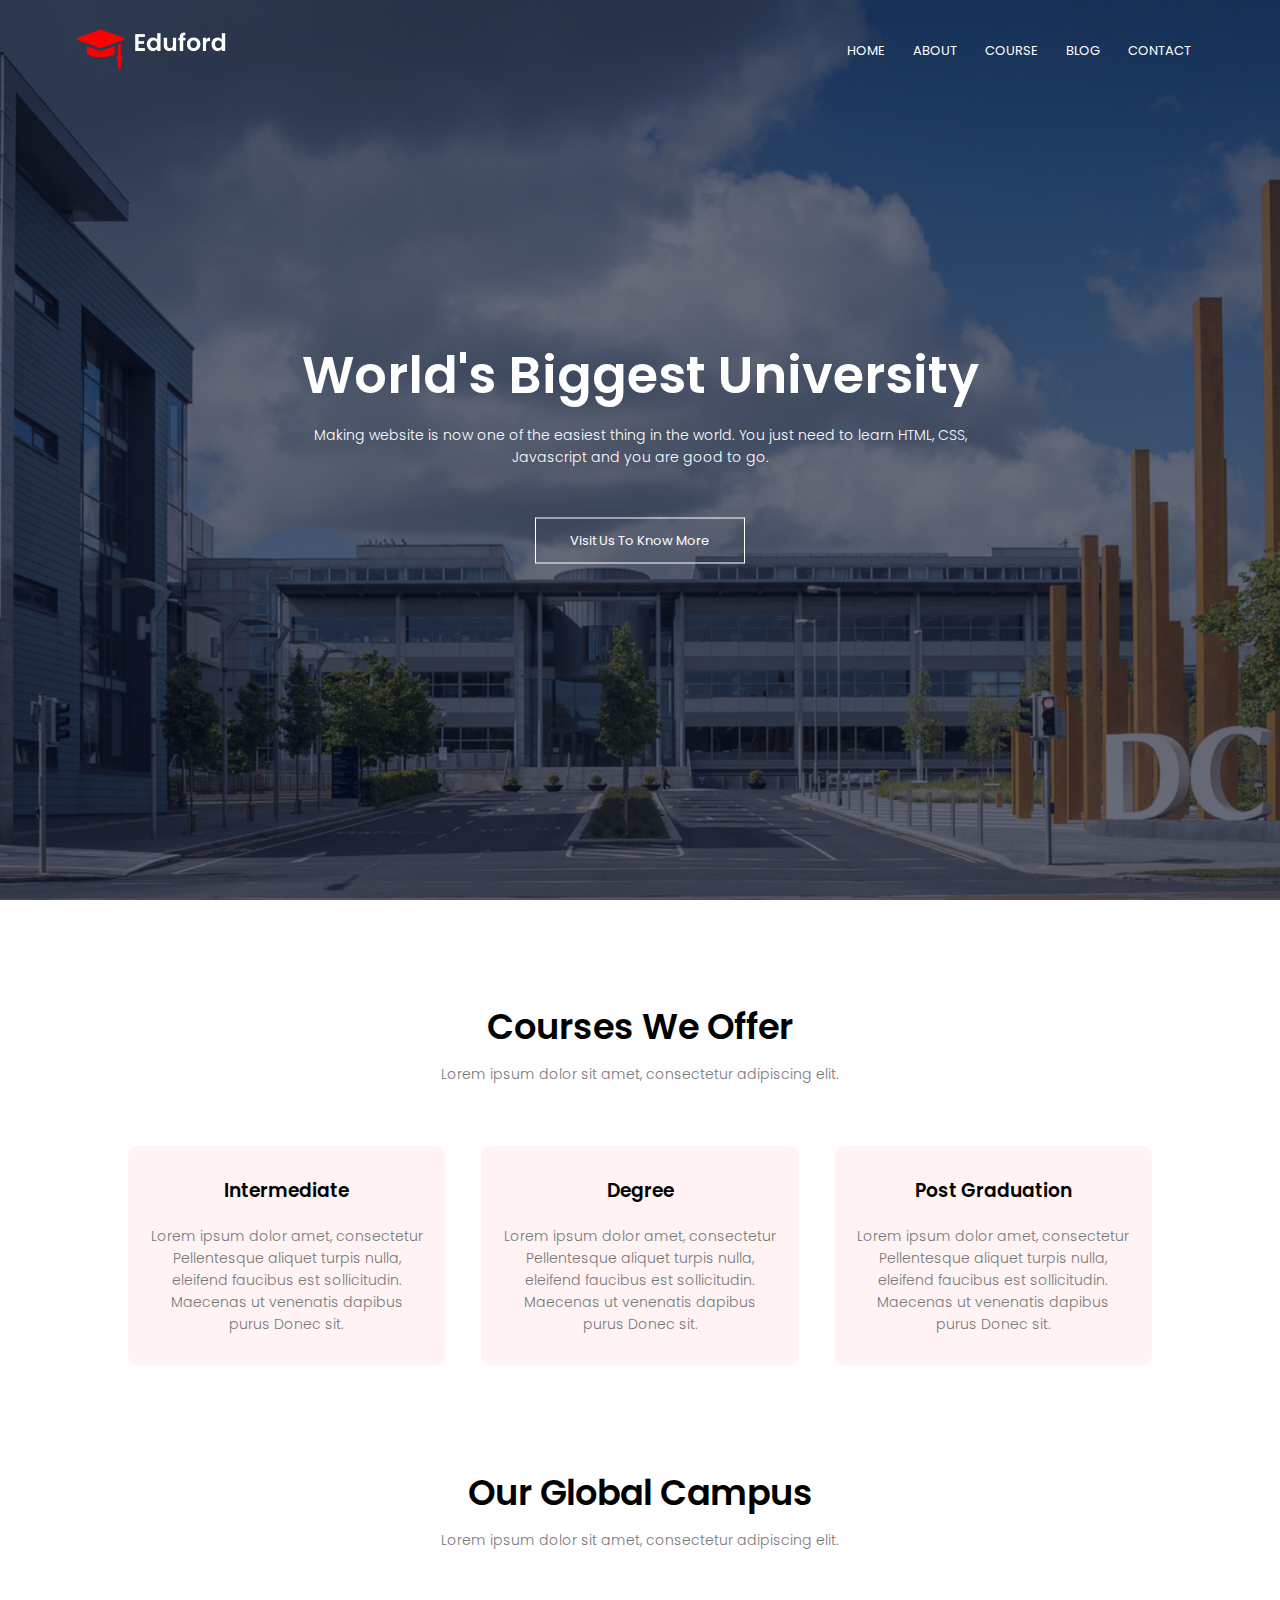
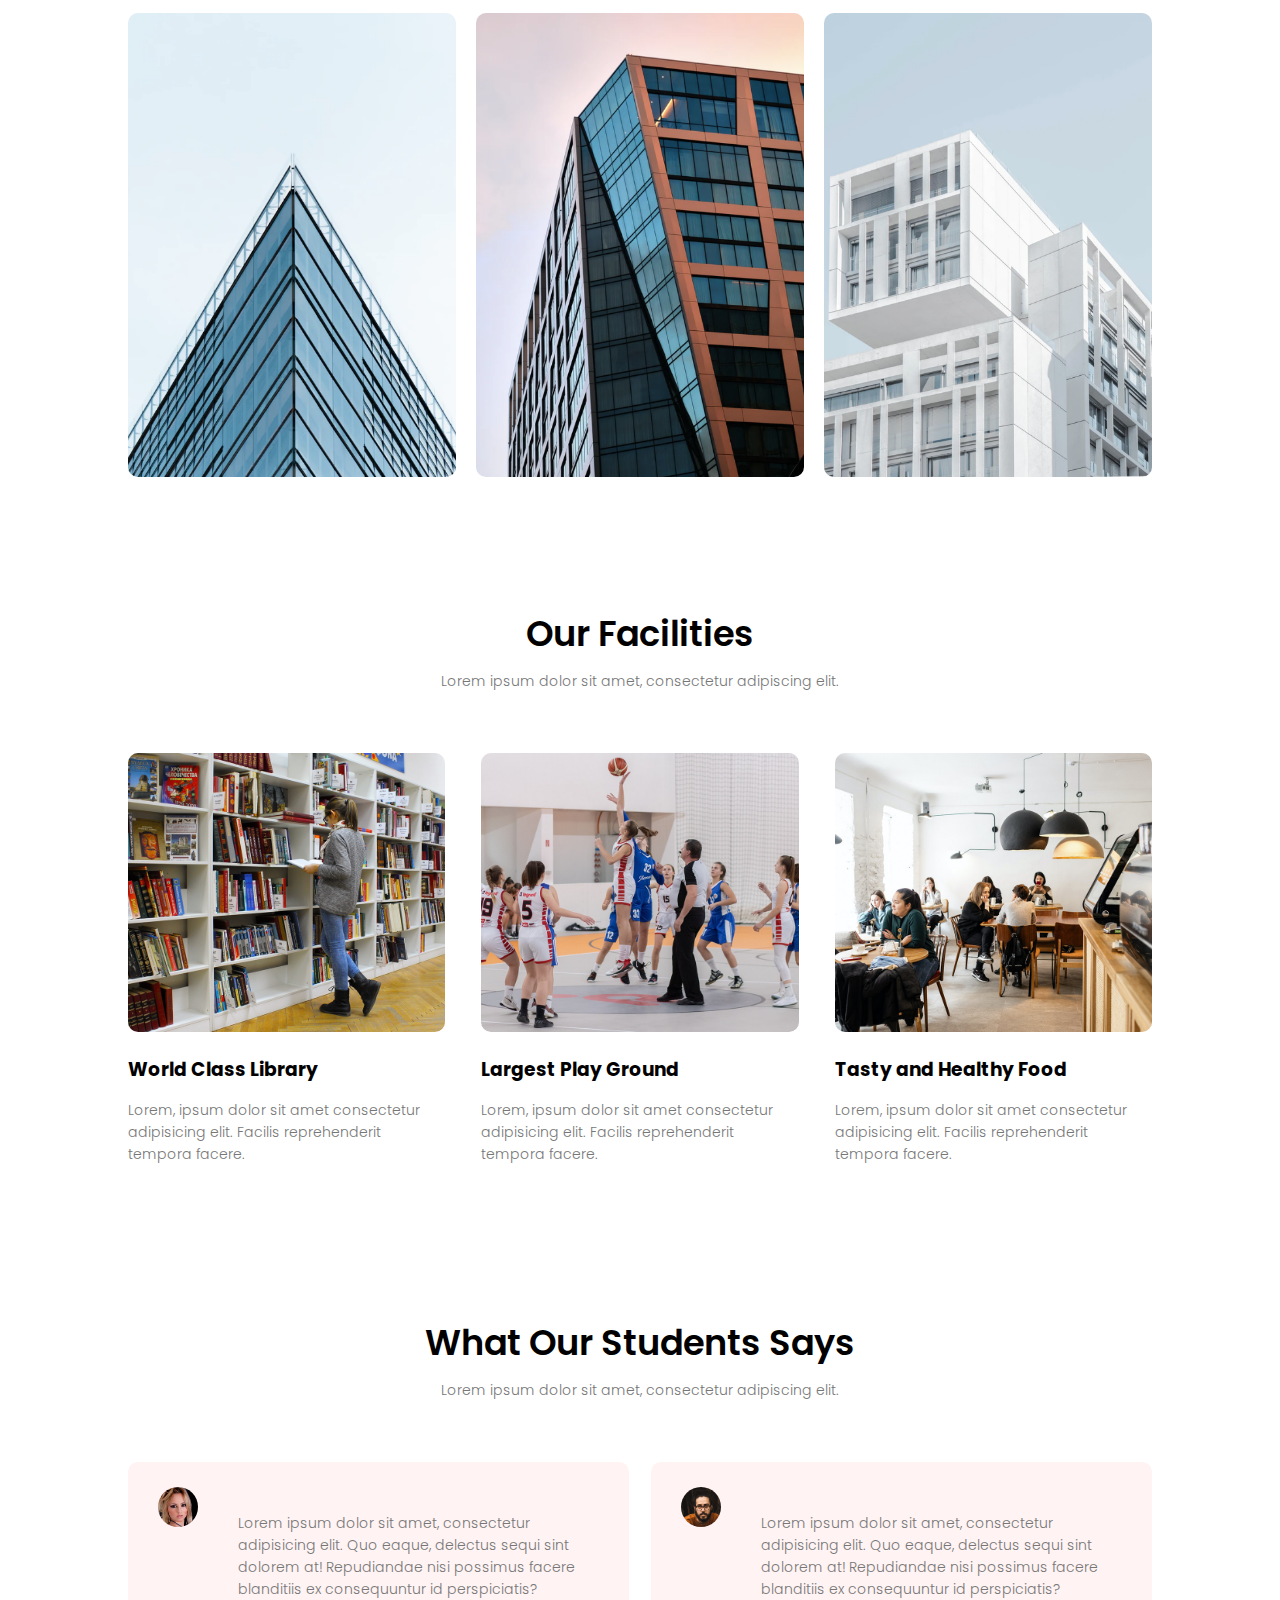
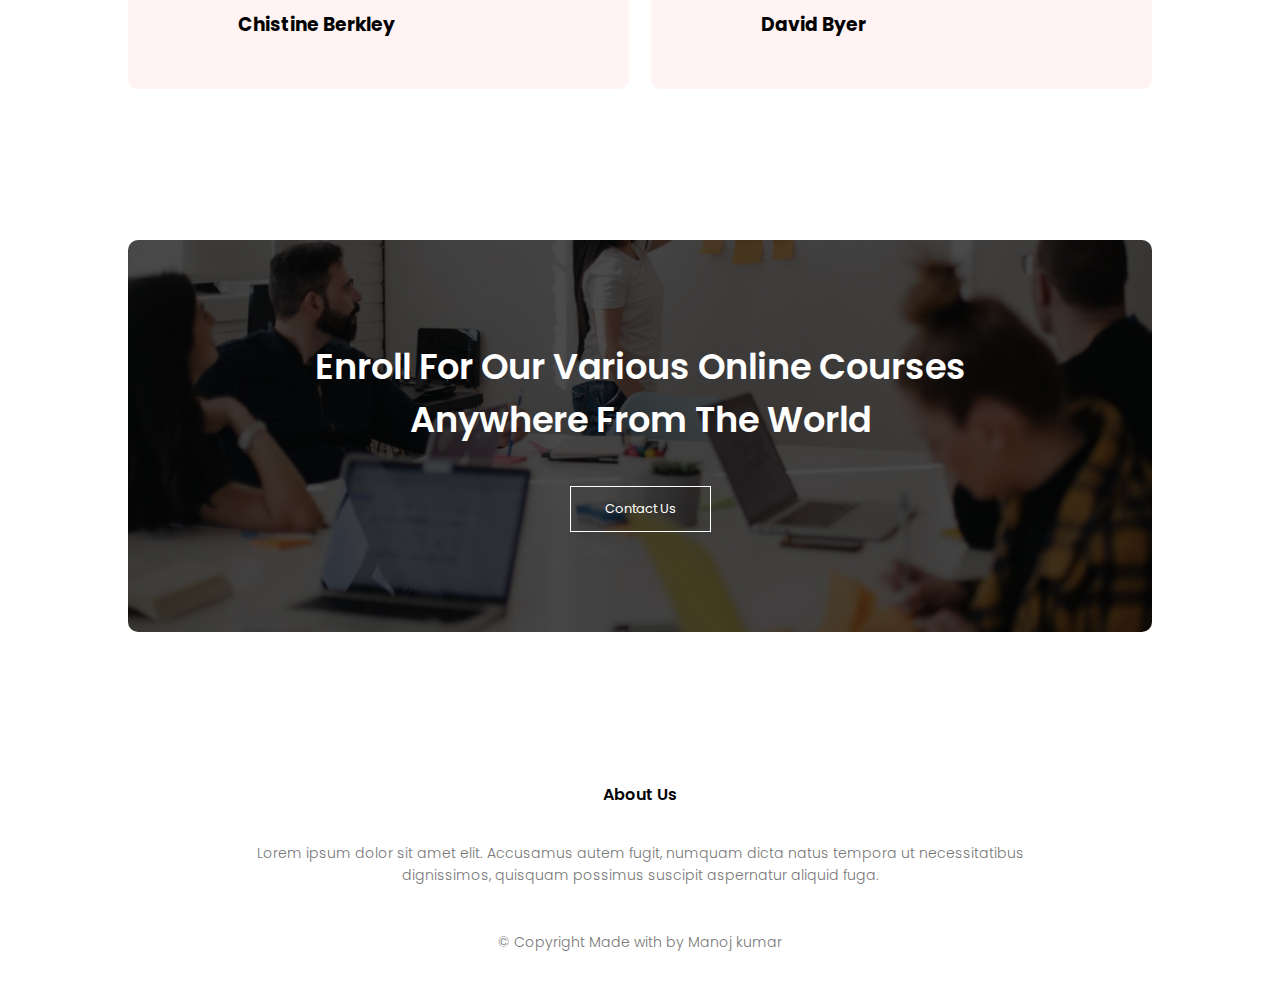
<file: index.html>
<!DOCTYPE html>
<html lang="en">
<head>
    <meta charset="UTF-8">
    <meta name="viewport" content="width=device-width, initial-scale=1.0">
    <link rel="stylesheet" href="style.css">
    <link rel="stylesheet" href="https://cdnjs.cloudflare.com/ajax/libs/font-awesome/6.5.1/css/all.min.css" integrity="sha512-DTOQO9RWCH3ppGqcWaEA1BIZOC6xxalwEsw9c2QQeAIftl+Vegovlnee1c9QX4TctnWMn13TZye+giMm8e2LwA==" crossorigin="anonymous" referrerpolicy="no-referrer" />
    <title>University Website Design - Easy Tutorials</title>
</head>
<body>
    <!-------HEARDER------->

    
    <section class="header">
        <nav>
            <a href="index.html"><img src="image/logo.png" alt="img"></a>
            <div class="nav-links">
                <i class="fa-solid fa-xmark" id="hideMenu"></i>
                <ul>
                    <li><a href="index.html">HOME</a></li>
                    <li><a href="about.html">ABOUT</a></li>
                    <li><a href="course.html">COURSE</a></li>
                    <li><a href="blog.html">BLOG</a></li>
                    <li><a href="contact.html">CONTACT</a></li>
                </ul>
            </div>
            <i class="fa-solid fa-bars" id="showMenu"></i>
        </nav>
        <div class="text-box">
            <h1>World's Biggest University</h1>
            <p>Making website is now one of the easiest thing in the world. You just need to learn HTML, CSS, <br>Javascript and you are good to go.</p>
            <a href="" class="hero-btn">Visit Us To Know More</a>
        </div>
    </section>

    <!-------END HEADER------->

    <!-------COURSE------->

    <section class="course">
        <h1>Courses We Offer</h1>
        <p>Lorem ipsum dolor sit amet, consectetur adipiscing elit.</p>

        <div class="row">
            <div class="course-col">
                <h3>Intermediate</h3>
                <p>Lorem ipsum dolor  amet, consectetur Pellentesque aliquet turpis nulla, eleifend faucibus est sollicitudin. Maecenas ut venenatis  dapibus purus Donec sit.</p>
            </div>
            <div class="course-col">
                <h3>Degree</h3>
                <p>Lorem ipsum dolor  amet, consectetur Pellentesque aliquet turpis nulla, eleifend faucibus est sollicitudin. Maecenas ut venenatis  dapibus purus Donec sit.</p>
            </div>
            <div class="course-col">
                <h3>Post Graduation</h3>
                <p>Lorem ipsum dolor  amet, consectetur Pellentesque aliquet turpis nulla, eleifend faucibus est sollicitudin. Maecenas ut venenatis  dapibus purus Donec sit.</p>
            </div>
        </div>
    </section>

    <!-------END COURSE------->

    <!-------CAMPUS------->

    <section class="campus">
        <h1>Our Global Campus</h1>
        <p>Lorem ipsum dolor sit amet, consectetur adipiscing elit.</p>
        <div class="row">
            <div class="campus-col">
                <img src="image/london.png" alt="img">
                <div class="layer">
                    <h3>LONDON</h3>
                </div>
            </div>
            <div class="campus-col">
                <img src="image/newyork.png" alt="img">
                <div class="layer">
                    <h3>NEW YORK</h3>
                </div>
            </div>
            <div class="campus-col">
                <img src="image/washington.png" alt="img">
                <div class="layer">
                    <h3>WASHINGTON</h3>
                </div>
            </div>
        </div>
    </section>

    <!-------END CAMPUS------->

    <!-------FACILITIES------->

    <section class="facilities">
        <h1>Our Facilities</h1>
        <p>Lorem ipsum dolor sit amet, consectetur adipiscing elit.</p>
        <div class="row">
            <div class="facilities-col">
                <img src="image/library.png" alt="img">
                <h3>World Class Library</h3>
                <p>Lorem, ipsum dolor sit amet consectetur adipisicing elit. Facilis reprehenderit tempora facere.</p>
            </div>
            <div class="facilities-col">
                <img src="image/basketball.png" alt="img">
                <h3>Largest Play Ground</h3>
                <p>Lorem, ipsum dolor sit amet consectetur adipisicing elit. Facilis reprehenderit tempora facere.</p>
            </div>
            <div class="facilities-col">
                <img src="image/cafeteria.png" alt="img">
                <h3>Tasty and Healthy Food</h3>
                <p>Lorem, ipsum dolor sit amet consectetur adipisicing elit. Facilis reprehenderit tempora facere.</p>
            </div>
        </div>
    </section>

     <!-------END FACILITIES------->

     <!-- -----TESTIMONIALS----- -->

    <section class="testimonials">
        <h1>What Our Students Says</h1>
        <p>Lorem ipsum dolor sit amet, consectetur adipiscing elit.</p>
        <div class="row">
            <div class="testimonials-col">
                <img src="image/user1.jpg" alt="img">
                <div>
                    <p>Lorem ipsum dolor sit amet, consectetur adipisicing elit. Quo eaque, delectus sequi sint dolorem at! Repudiandae nisi possimus facere blanditiis ex consequuntur id perspiciatis?</p>
                    <h3>Chistine Berkley</h3>
                    <i class="fa-solid fa-star"></i>
                    <i class="fa-solid fa-star"></i>
                    <i class="fa-solid fa-star"></i>
                    <i class="fa-solid fa-star"></i>
                    <i class="fa-regular fa-star"></i>
                </div>
            </div>
            <div class="testimonials-col">
                <img src="image/user2.jpg" alt="img">
                <div>
                    <p>Lorem ipsum dolor sit amet, consectetur adipisicing elit. Quo eaque, delectus sequi sint dolorem at! Repudiandae nisi possimus facere blanditiis ex consequuntur id perspiciatis?</p>
                    <h3>David Byer</h3>
                    <i class="fa-solid fa-star"></i>
                    <i class="fa-solid fa-star"></i>
                    <i class="fa-solid fa-star"></i>
                    <i class="fa-solid fa-star"></i>
                    <i class="fa-solid fa-star-half-stroke"></i>
                </div>
            </div>
        </div>
    </section>

     <!-------END TESTIMONIALS------->

     <!-------CALL TO ACTION------->
    <section class="cta">
        <h1>Enroll For Our Various Online Courses <br>Anywhere From The World</h1>
        <a href="" class="hero-btn">Contact Us</a>
    </section>
    <!-------END CALL TO ACTION------->

    <!-------FOOTER------->
    <section class="footer">
        <h4>About Us</h4>
        <p>Lorem ipsum dolor sit amet  elit. Accusamus autem fugit, numquam dicta natus tempora ut necessitatibus <br> dignissimos, quisquam possimus suscipit aspernatur aliquid fuga.</p>
        <div class="icons">
            <i class="fa-brands fa-facebook-f"></i>
            <i class="fa-brands fa-instagram"></i>
            <i class="fa-brands fa-twitter"></i>
            <i class="fa-brands fa-linkedin-in"></i>
        </div>
        <p>&copy;  Copyright Made with <i class="fa-regular fa-heart"></i> by Manoj kumar</p>
    </section>

    <!-------END FOOTER------->



    <script src="script.js"></script>
</body>
</html>
</file>
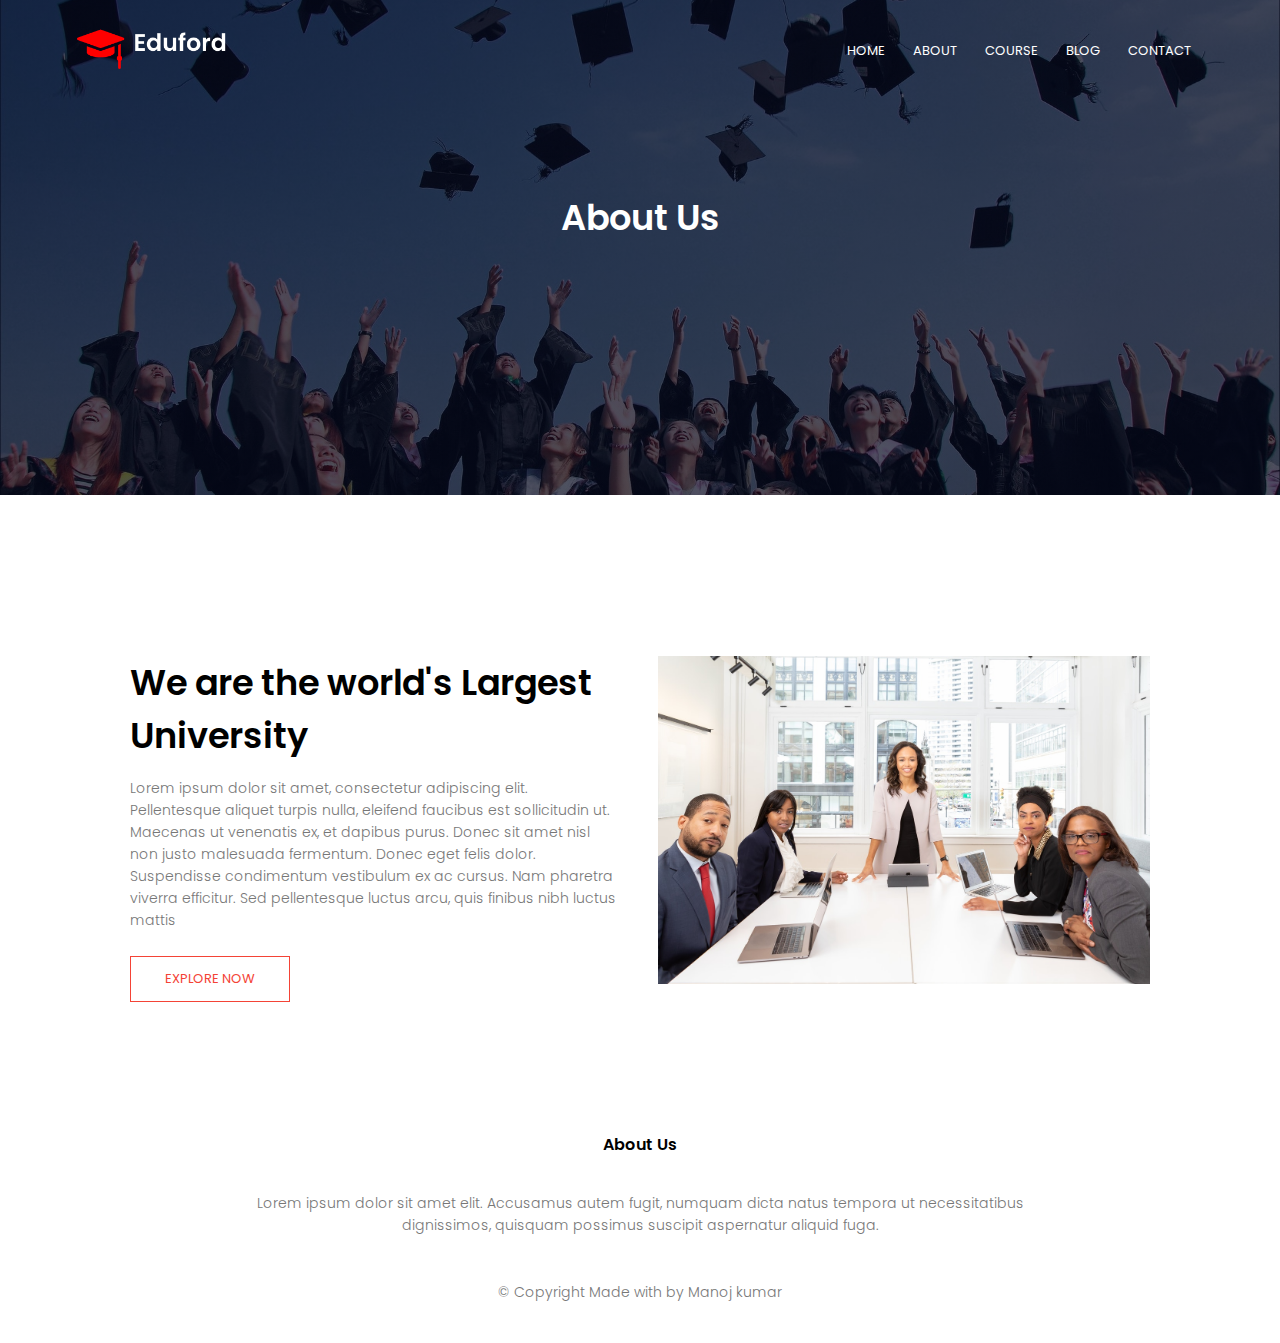
<file: about.html>
<!DOCTYPE html>
<html lang="en">
  <head>
    <meta charset="UTF-8" />
    <meta name="viewport" content="width=device-width, initial-scale=1.0" />
    <link rel="stylesheet" href="style.css" />
    <link
      rel="stylesheet"
      href="https://cdnjs.cloudflare.com/ajax/libs/font-awesome/6.5.1/css/all.min.css"
      integrity="sha512-DTOQO9RWCH3ppGqcWaEA1BIZOC6xxalwEsw9c2QQeAIftl+Vegovlnee1c9QX4TctnWMn13TZye+giMm8e2LwA=="
      crossorigin="anonymous"
      referrerpolicy="no-referrer"
    />
    <title>University Website Design - Easy Tutorials</title>
  </head>
  <body>
    <!-------SUB-HEARDER------->

    <section class="sub-header">
      <nav>
        <a href="index.html"><img src="image/logo.png" alt="img" /></a>
        <div class="nav-links">
          <i class="fa-solid fa-xmark" id="hideMenu"></i>
          <ul>
            <li><a href="index.html">HOME</a></li>
            <li><a href="about.html">ABOUT</a></li>
            <li><a href="course.html">COURSE</a></li>
            <li><a href="blog.html">BLOG</a></li>
            <li><a href="contact.html">CONTACT</a></li>
          </ul>
        </div>
        <i class="fa-solid fa-bars" id="showMenu"></i>
      </nav>
      <h1>About Us</h1>
    </section>

    <!-------END HEADER------->

    <!--------- ABOUT US CONTENT --------->

    <section class="about-us">
        <div class="row">
            <div class="about-col">
                <h1>We are the world's Largest University</h1>
                <p>Lorem ipsum dolor sit amet, consectetur adipiscing elit. Pellentesque aliquet turpis nulla, eleifend faucibus est sollicitudin ut. Maecenas ut venenatis ex, et dapibus purus. Donec sit amet nisl non justo malesuada fermentum. Donec eget felis dolor. Suspendisse condimentum vestibulum ex ac cursus. Nam pharetra viverra efficitur. Sed pellentesque luctus arcu, quis finibus nibh luctus mattis</p>
                <a href="" class="hero-btn red-btn">EXPLORE NOW</a>
            </div>
            <div class="about-col">
                <img src="/image/about.jpg" alt="img">
            </div>
        </div>
    </section>

    <!---------END ABOUT US CONTENT --------->

    <!-------FOOTER------->
    <section class="footer">
      <h4>About Us</h4>
      <p>
        Lorem ipsum dolor sit amet elit. Accusamus autem fugit, numquam dicta
        natus tempora ut necessitatibus <br />
        dignissimos, quisquam possimus suscipit aspernatur aliquid fuga.
      </p>
      <div class="icons">
        <i class="fa-brands fa-facebook-f"></i>
        <i class="fa-brands fa-instagram"></i>
        <i class="fa-brands fa-twitter"></i>
        <i class="fa-brands fa-linkedin-in"></i>
      </div>
      <p>&copy;  Copyright Made with <i class="fa-regular fa-heart"></i> by Manoj kumar</p>
    </section>

    <!-------END FOOTER------->

    <script src="script.js"></script>
  </body>
</html>
</file>
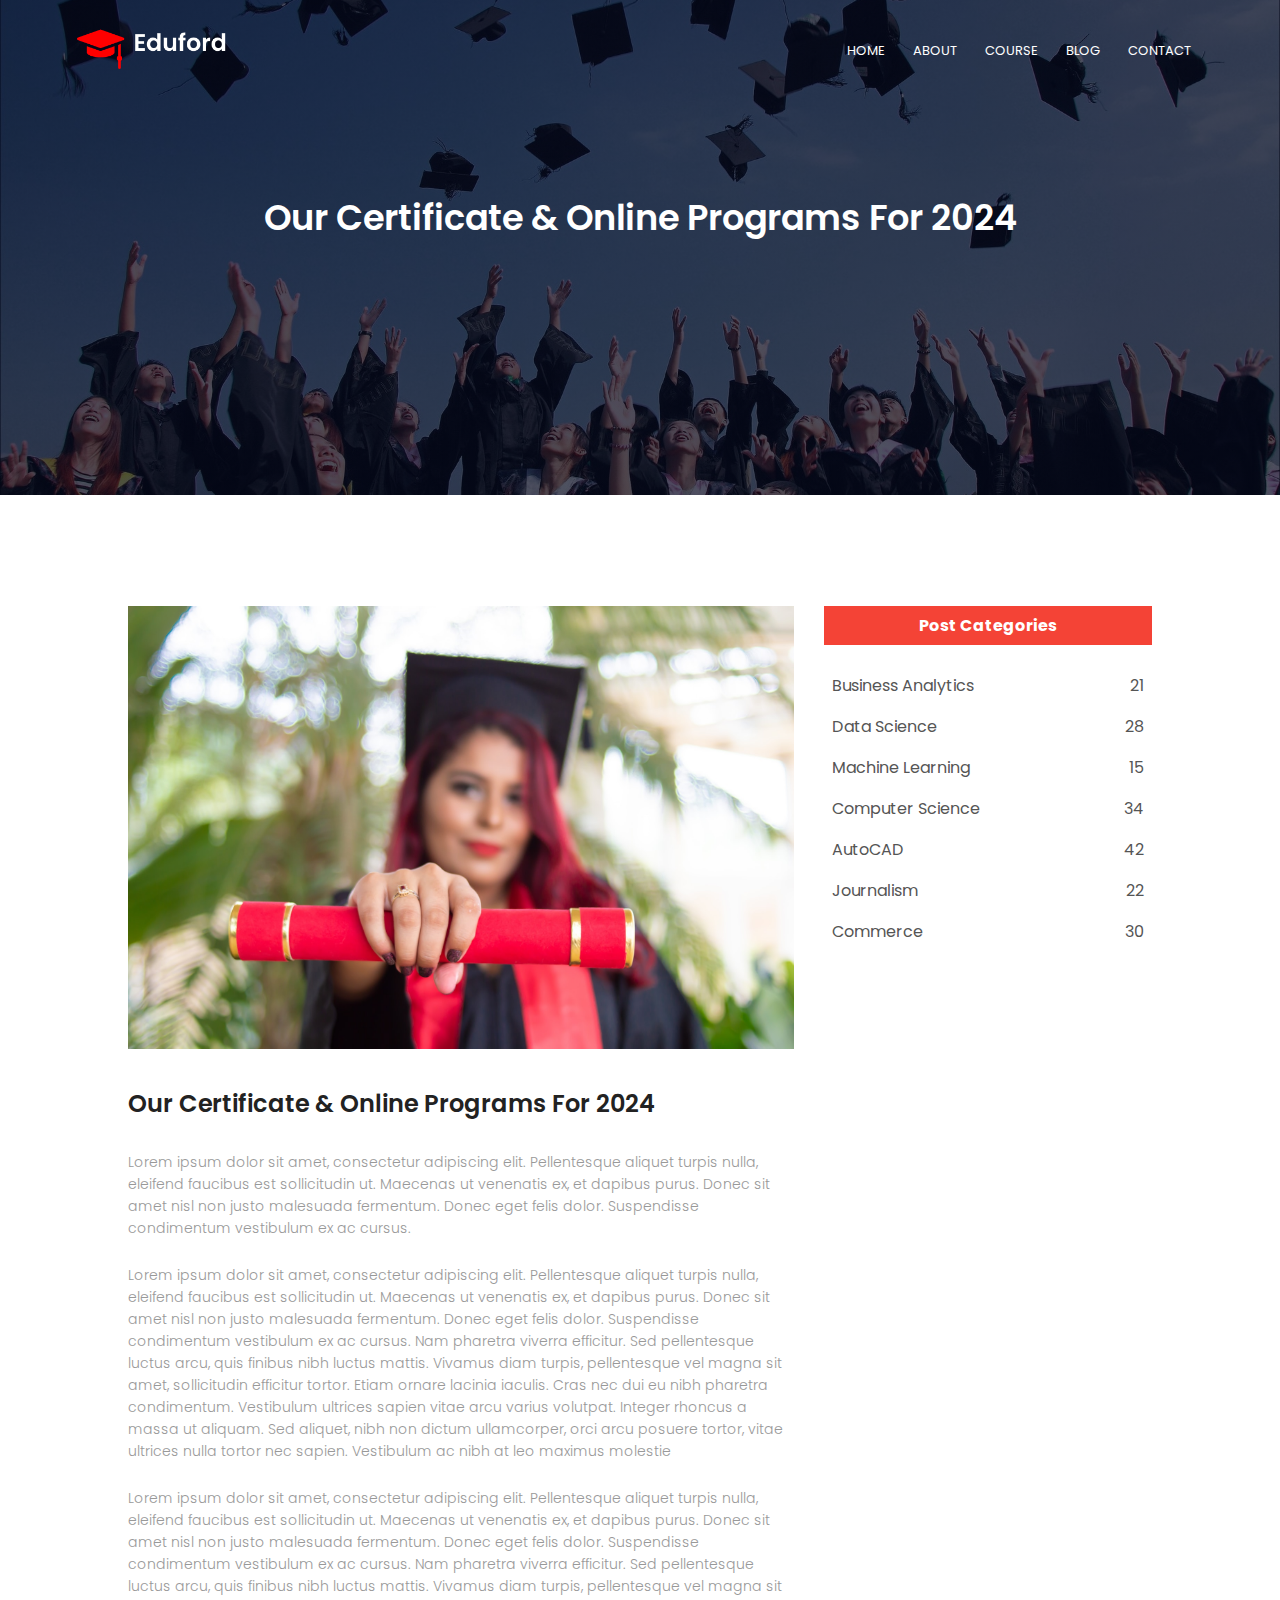
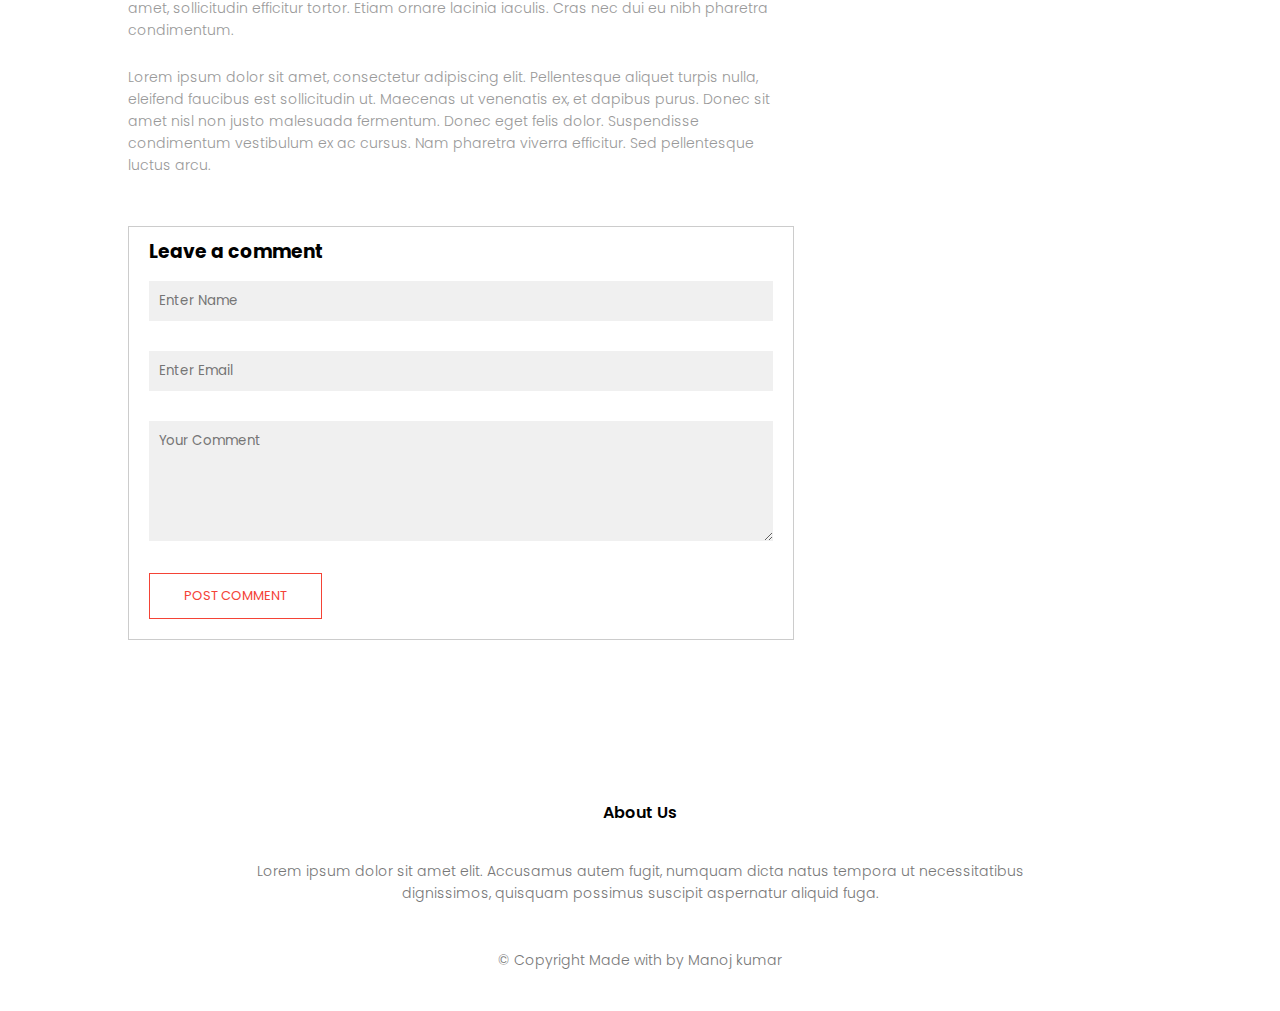
<file: blog.html>
<!DOCTYPE html>
<html lang="en">
  <head>
    <meta charset="UTF-8" />
    <meta name="viewport" content="width=device-width, initial-scale=1.0" />
    <link rel="stylesheet" href="style.css" />
    <link
      rel="stylesheet"
      href="https://cdnjs.cloudflare.com/ajax/libs/font-awesome/6.5.1/css/all.min.css"
      integrity="sha512-DTOQO9RWCH3ppGqcWaEA1BIZOC6xxalwEsw9c2QQeAIftl+Vegovlnee1c9QX4TctnWMn13TZye+giMm8e2LwA=="
      crossorigin="anonymous"
      referrerpolicy="no-referrer"
    />
    <title>University Website Design - Easy Tutorials</title>
  </head>
  <body>
    <!-------SUB-HEARDER------->

    <section class="sub-header">
      <nav>
        <a href="index.html"><img src="image/logo.png" alt="img" /></a>
        <div class="nav-links">
          <i class="fa-solid fa-xmark" id="hideMenu"></i>
          <ul>
              <li><a href="index.html">HOME</a></li>
              <li><a href="about.html">ABOUT</a></li>
              <li><a href="course.html">COURSE</a></li>
              <li><a href="blog.html">BLOG</a></li>
              <li><a href="contact.html">CONTACT</a></li>
          </ul>
        </div>
        <i class="fa-solid fa-bars" id="showMenu"></i>
      </nav>
      <h1>Our Certificate & Online Programs For 2024</h1>
    </section>

    <!-------END HEADER------->

    <!--------- BLOG PAGE CONTENT --------->
    <section class="blog-content">
      <div class="row">
        <div class="blog-left">
          <img src="image/certificate.jpg" alt="img">
          <h2>Our Certificate & Online Programs For 2024</h2>
          <p>Lorem ipsum dolor sit amet, consectetur adipiscing elit. Pellentesque aliquet turpis nulla, eleifend faucibus est sollicitudin ut. Maecenas ut venenatis ex, et dapibus purus. Donec sit amet nisl non justo malesuada fermentum. Donec eget felis dolor. Suspendisse condimentum vestibulum ex ac cursus.</p>
          <br>
          <p>Lorem ipsum dolor sit amet, consectetur adipiscing elit.
            Pellentesque aliquet turpis nulla, eleifend faucibus est
            sollicitudin ut. Maecenas ut venenatis ex, et dapibus purus. Donec sit amet nisl non justo malesuada fermentum. Donec eget felis dolor. Suspendisse condimentum vestibulum ex ac cursus. Nam pharetra viverra efficitur. Sed pellentesque luctus arcu, quis finibus nibh luctus mattis. Vivamus diam turpis, pellentesque vel magna sit amet, sollicitudin efficitur tortor. Etiam ornare lacinia iaculis. Cras nec dui eu nibh pharetra condimentum. Vestibulum ultrices sapien vitae arcu varius volutpat. Integer rhoncus a massa ut aliquam. Sed aliquet, nibh non dictum ullamcorper, orci arcu posuere tortor, vitae ultrices nulla tortor nec sapien. Vestibulum ac nibh at leo maximus molestie</p>
          <br>
          <p>Lorem ipsum dolor sit amet, consectetur adipiscing elit. Pellentesque aliquet turpis nulla, eleifend faucibus est sollicitudin ut. Maecenas ut venenatis ex, et dapibus purus. Donec sit amet nisl non justo malesuada fermentum. Donec eget felis dolor. Suspendisse condimentum vestibulum ex ac cursus. Nam pharetra viverra efficitur. Sed pellentesque luctus arcu, quis finibus nibh luctus mattis. Vivamus diam turpis, pellentesque vel magna sit amet, sollicitudin efficitur tortor. Etiam ornare lacinia iaculis. Cras nec dui eu nibh pharetra condimentum.</p>
          <br>
          <p>Lorem ipsum dolor sit amet, consectetur adipiscing elit. Pellentesque aliquet turpis nulla, eleifend faucibus est sollicitudin ut. Maecenas ut venenatis ex, et dapibus purus. Donec sit amet nisl non justo malesuada fermentum. Donec eget felis dolor. Suspendisse condimentum vestibulum ex ac cursus. Nam pharetra viverra efficitur. Sed pellentesque luctus arcu.</p>

          <div class="comment-box">
            <h3>Leave a comment</h3>
            <form class="comment-form">
              <input type="text" placeholder="Enter Name">
              <input type="email" placeholder="Enter Email">
              <textarea  rows="5" placeholder="Your Comment"></textarea>
              <button type="submit" class="hero-btn red-btn">POST COMMENT</button>
            </form>
          </div>
        </div>
        <div class="blog-right">
          <h3>Post Categories</h3>
          <div>
            <span>Business Analytics</span>
            <span>21</span>
          </div>
          <div>
            <span>Data Science</span>
            <span>28</span>
          </div>
          <div>
            <span>Machine Learning</span>
            <span>15</span>
          </div>
          <div>
            <span>Computer Science</span>
            <span>34</span>
          </div>
          <div>
            <span>AutoCAD</span>
            <span>42</span>
          </div>
          <div>
            <span>Journalism</span>
            <span>22</span>
          </div>
          <div>
            <span>Commerce</span>
            <span>30</span>
          </div>
        </div>
      </div>
    </section>
    

    <!-------END BLOG PAGE CONTENT------->

  <!-------FOOTER------->
  <section class="footer">
    <h4>About Us</h4>
    <p>
        Lorem ipsum dolor sit amet elit. Accusamus autem fugit, numquam dicta
        natus tempora ut necessitatibus <br />
        dignissimos, quisquam possimus suscipit aspernatur aliquid fuga.
    </p>
    <div class="icons">
      <i class="fa-brands fa-facebook-f"></i>
      <i class="fa-brands fa-instagram"></i>
      <i class="fa-brands fa-twitter"></i>
      <i class="fa-brands fa-linkedin-in"></i>
    </div>
    <p>&copy;  Copyright Made with <i class="fa-regular fa-heart"></i> by Manoj kumar</p>
  </section>

  <!-------END FOOTER------->

    <script src="script.js"></script>
  </body>
</html>
</file>
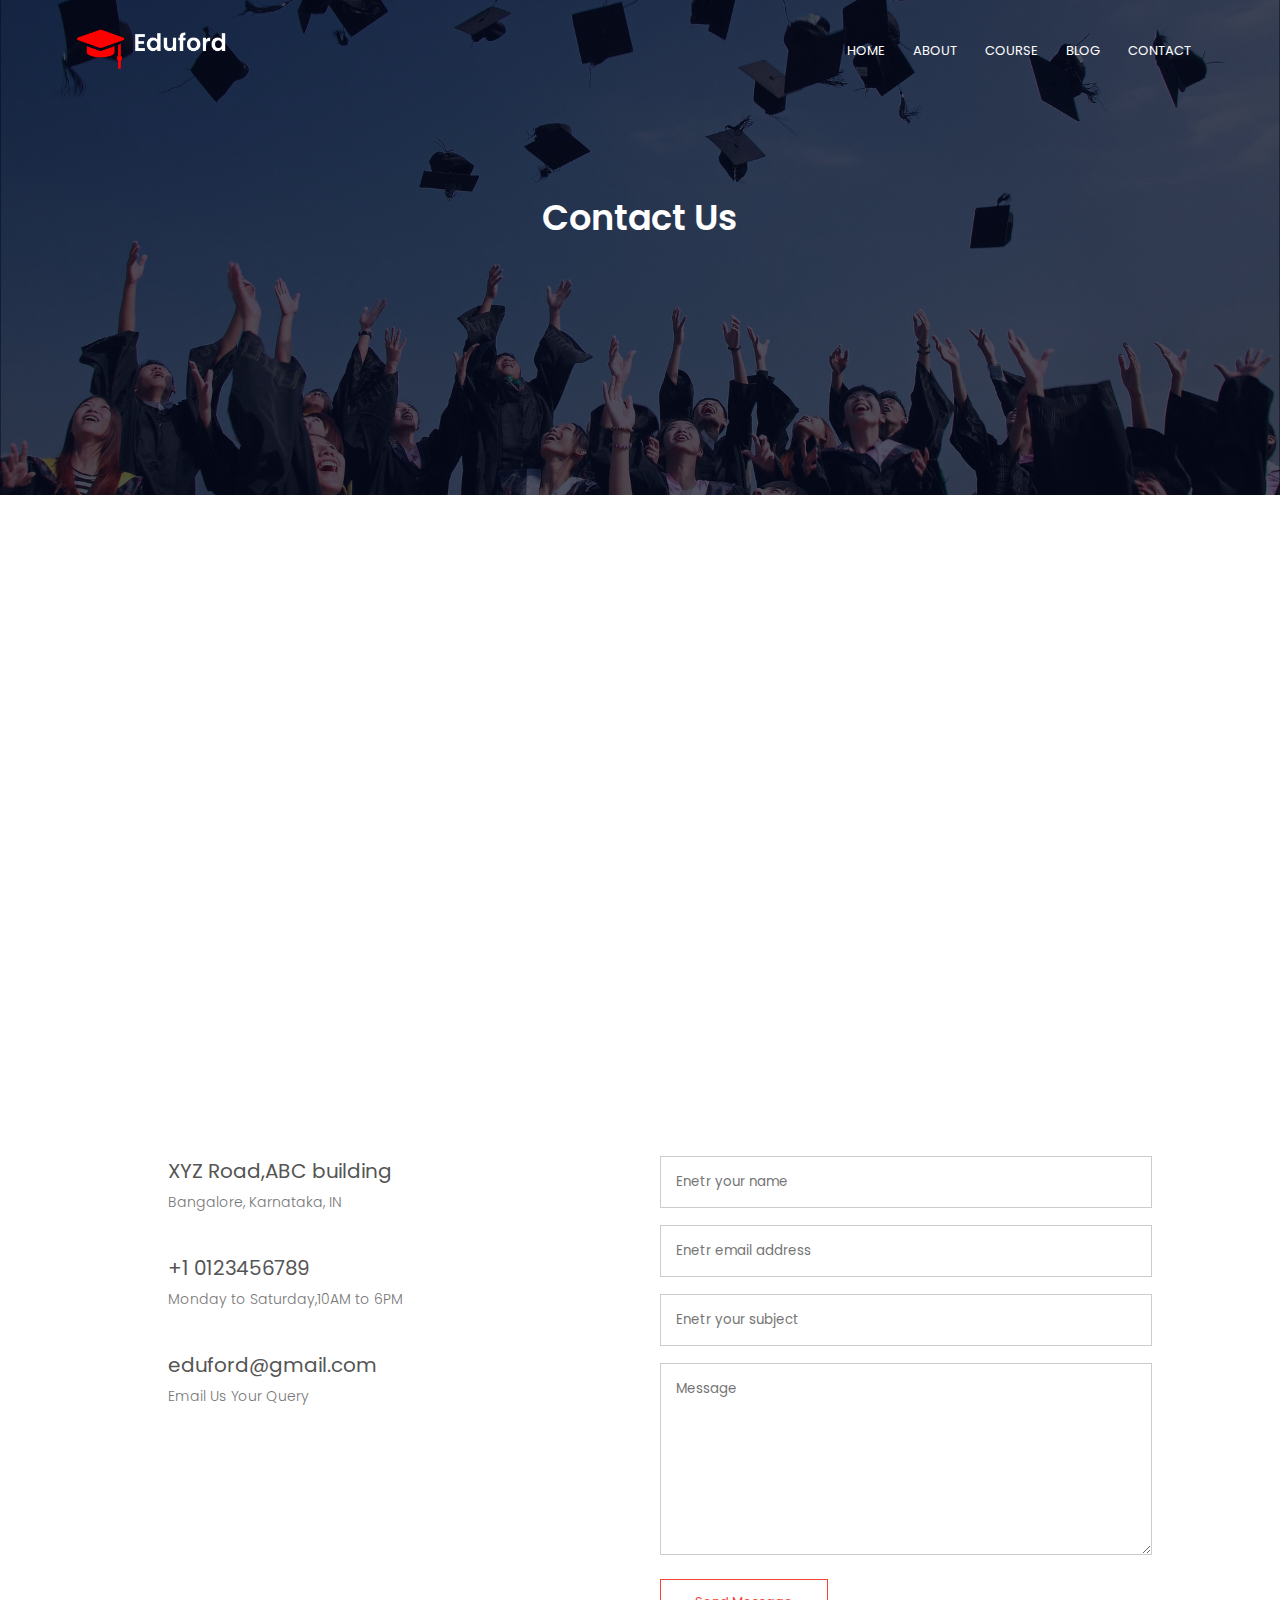
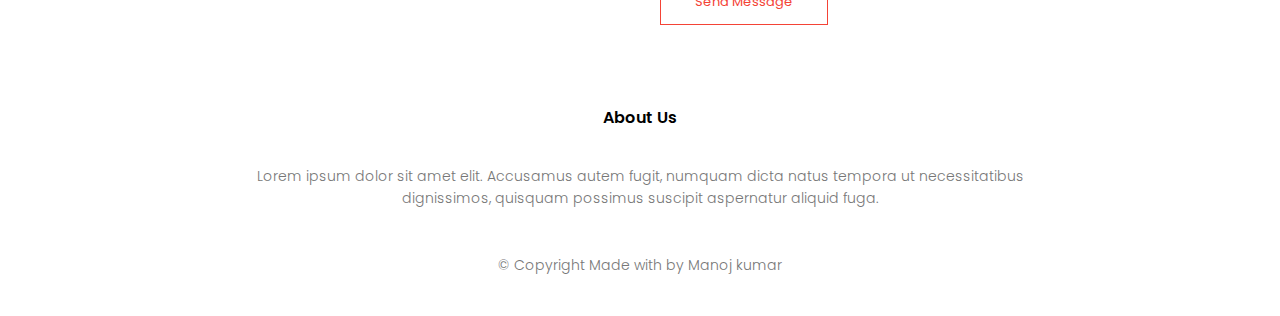
<file: contact.html>
<!DOCTYPE html>
<html lang="en">
  <head>
    <meta charset="UTF-8" />
    <meta name="viewport" content="width=device-width, initial-scale=1.0" />
    <link rel="stylesheet" href="style.css" />
    <link
      rel="stylesheet"
      href="https://cdnjs.cloudflare.com/ajax/libs/font-awesome/6.5.1/css/all.min.css"
      integrity="sha512-DTOQO9RWCH3ppGqcWaEA1BIZOC6xxalwEsw9c2QQeAIftl+Vegovlnee1c9QX4TctnWMn13TZye+giMm8e2LwA=="
      crossorigin="anonymous"
      referrerpolicy="no-referrer"
    />
    <title>University Website Design - Easy Tutorials</title>
  </head>
  <body>
    <!-------SUB-HEARDER------->

    <section class="sub-header">
      <nav>
        <a href="index.html"><img src="image/logo.png" alt="img" /></a>
        <div class="nav-links">
          <i class="fa-solid fa-xmark" id="hideMenu"></i>
          <ul>
              <li><a href="index.html">HOME</a></li>
              <li><a href="about.html">ABOUT</a></li>
              <li><a href="course.html">COURSE</a></li>
              <li><a href="blog.html">BLOG</a></li>
              <li><a href="contact.html">CONTACT</a></li>
          </ul>
        </div>
        <i class="fa-solid fa-bars" id="showMenu"></i>
      </nav>
      <h1>Contact Us</h1>
    </section>

    <!-------END HEADER------->

    <!--------- CONTACT US --------->

    <section class="location">
      <iframe src="https://www.google.com/maps/embed?pb=!1m18!1m12!1m3!1d7776.140994625075!2d77.59606206333302!3d12.967340720107169!2m3!1f0!2f0!3f0!3m2!1i1024!2i768!4f13.1!3m3!1m2!1s0x3bae1670c9b44e6d%3A0xf8dfc3e8517e4fe0!2sBengaluru%2C%20Karnataka!5e0!3m2!1sen!2sin!4v1712132793528!5m2!1sen!2sin" style="border:0;" allowfullscreen="" loading="lazy" referrerpolicy="no-referrer-when-downgrade"></iframe>
    </section>

    <section class="contact-us">
      <div class="row">
        <div class="contact-col">
          <div>
            <i class="fa-solid fa-house"></i>
            <span>
              <h5>XYZ Road,ABC building</h5>
              <p>Bangalore, Karnataka, IN</p>
            </span>
          </div>
          <div>
            <i class="fa-solid fa-phone"></i>
            <span>
              <h5>+1 0123456789</h5>
              <p>Monday to Saturday,10AM to 6PM</p>
            </span>
          </div>
          <div>
            <i class="fa-solid fa-envelope"></i>
            <span>
              <h5>eduford@gmail.com</h5>
              <p>Email Us Your Query</p>
            </span>
          </div>
        </div>
        <div class="contact-col">
          <form action="">
            <input type="text" placeholder="Enetr your name" required>
            <input type="email" placeholder="Enetr email address" required>
            <input type="text" placeholder="Enetr your subject" required>
            <textarea rows="8" placeholder="Message" required></textarea>
            <button type="submit" class="hero-btn red-btn">Send Message</button>
          </form>
        </div>
      </div>
    </section>
   

    <!---------END CONTACT US --------->

    <!-------FOOTER------->
    <section class="footer">
      <h4>About Us</h4>
      <p>
        Lorem ipsum dolor sit amet elit. Accusamus autem fugit, numquam dicta
        natus tempora ut necessitatibus <br />
        dignissimos, quisquam possimus suscipit aspernatur aliquid fuga.
      </p>
      <div class="icons">
        <i class="fa-brands fa-facebook-f"></i>
        <i class="fa-brands fa-instagram"></i>
        <i class="fa-brands fa-twitter"></i>
        <i class="fa-brands fa-linkedin-in"></i>
      </div>
      <p>&copy;  Copyright Made with <i class="fa-regular fa-heart"></i> by Manoj kumar</p>
    </section>

    <!-------END FOOTER------->

    <script src="script.js"></script>
  </body>
</html>
</file>
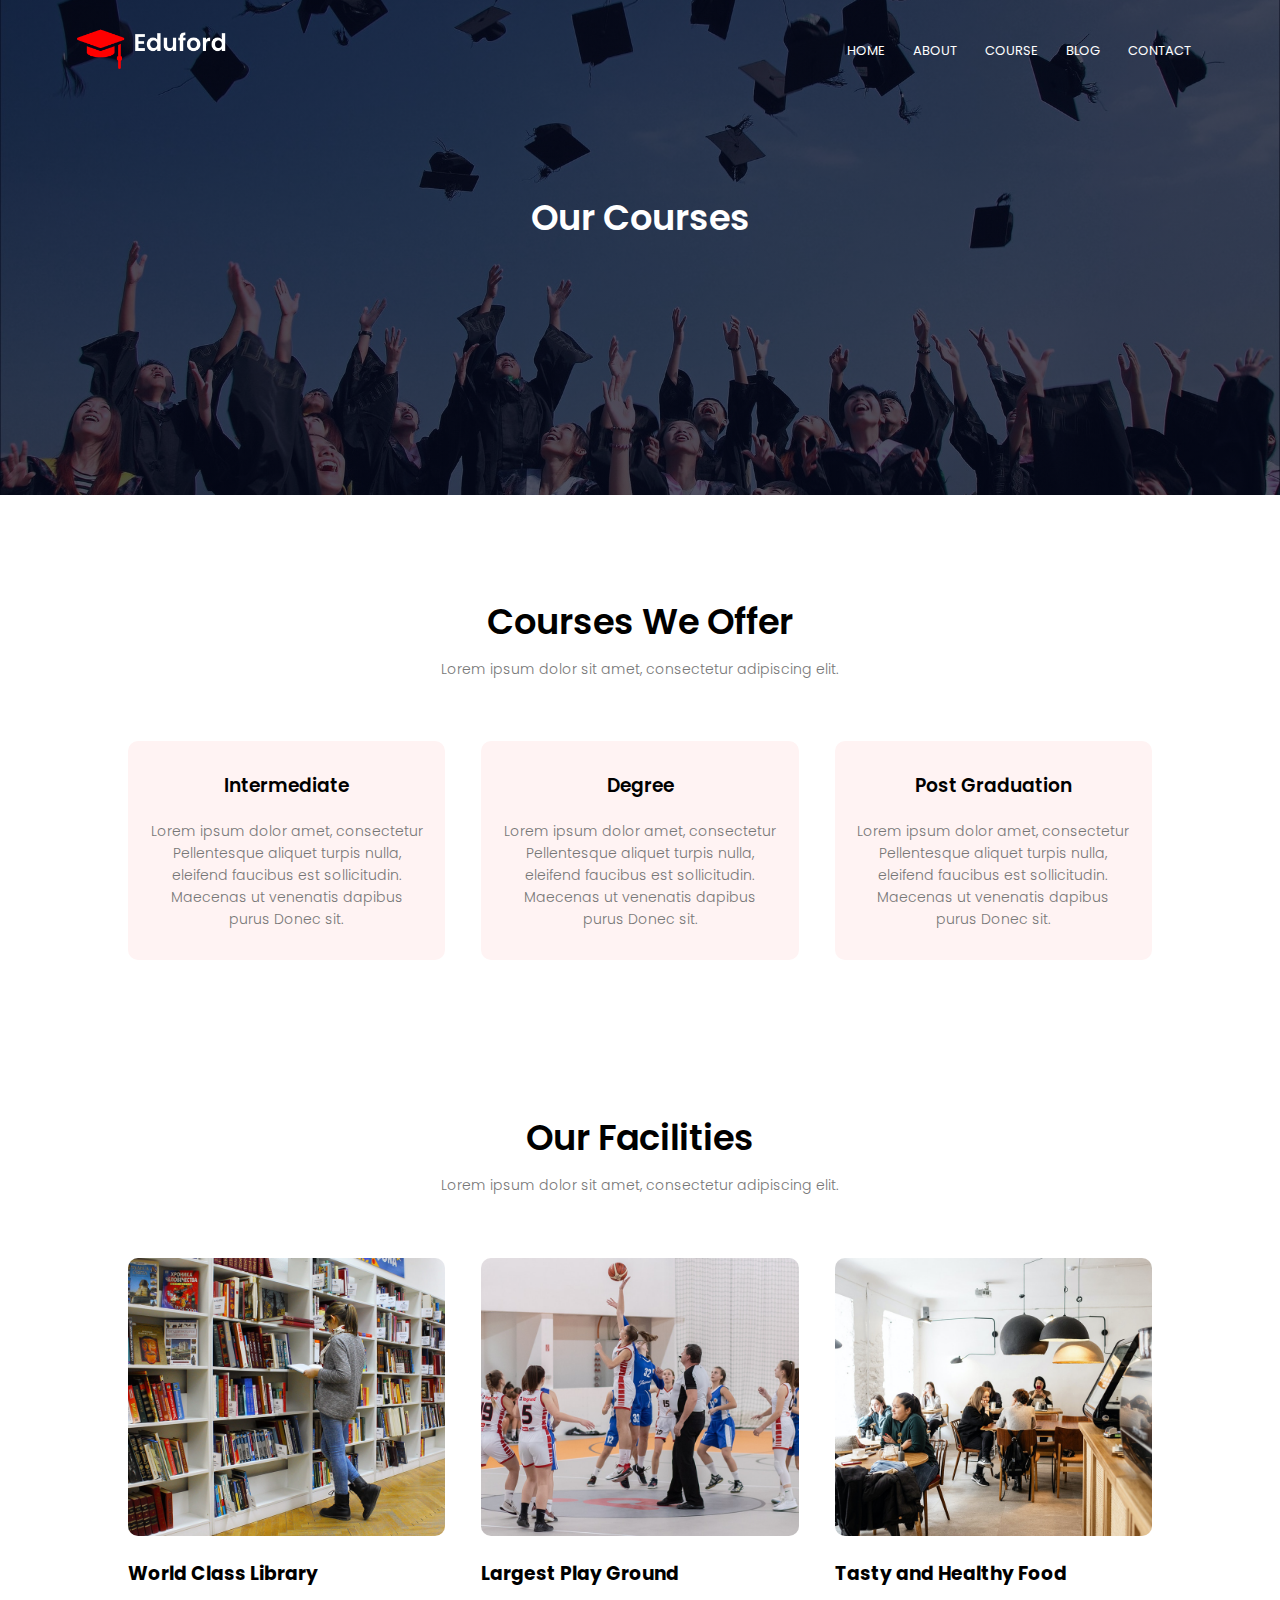
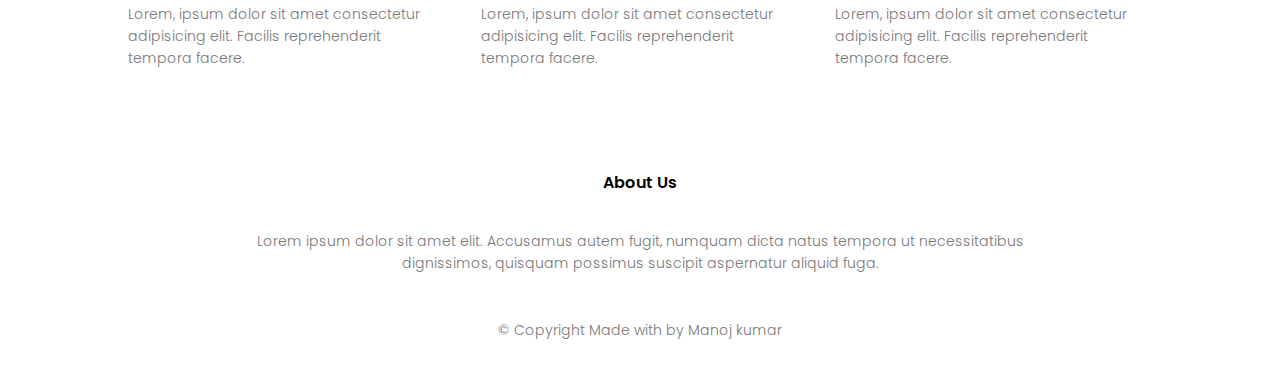
<file: course.html>
<!DOCTYPE html>
<html lang="en">
  <head>
    <meta charset="UTF-8" />
    <meta name="viewport" content="width=device-width, initial-scale=1.0" />
    <link rel="stylesheet" href="style.css" />
    <link
      rel="stylesheet"
      href="https://cdnjs.cloudflare.com/ajax/libs/font-awesome/6.5.1/css/all.min.css"
      integrity="sha512-DTOQO9RWCH3ppGqcWaEA1BIZOC6xxalwEsw9c2QQeAIftl+Vegovlnee1c9QX4TctnWMn13TZye+giMm8e2LwA=="
      crossorigin="anonymous"
      referrerpolicy="no-referrer"
    />
    <title>University Website Design - Easy Tutorials</title>
  </head>
  <body>
    <!-------SUB-HEARDER------->

    <section class="sub-header">
      <nav>
        <a href="index.html"><img src="image/logo.png" alt="img" /></a>
        <div class="nav-links">
          <i class="fa-solid fa-xmark" id="hideMenu"></i>
          <ul>
              <li><a href="index.html">HOME</a></li>
              <li><a href="about.html">ABOUT</a></li>
              <li><a href="course.html">COURSE</a></li>
              <li><a href="blog.html">BLOG</a></li>
              <li><a href="contact.html">CONTACT</a></li>
          </ul>
        </div>
        <i class="fa-solid fa-bars" id="showMenu"></i>
      </nav>
      <h1>Our Courses</h1>
    </section>

    <!-------END HEADER------->

    <!--------- COURSES --------->

    <section class="course">
      <h1>Courses We Offer</h1>
      <p>Lorem ipsum dolor sit amet, consectetur adipiscing elit.</p>

      <div class="row">
          <div class="course-col">
              <h3>Intermediate</h3>
              <p>Lorem ipsum dolor  amet, consectetur Pellentesque aliquet turpis nulla, eleifend faucibus est sollicitudin. Maecenas ut venenatis  dapibus purus Donec sit.</p>
          </div>
          <div class="course-col">
              <h3>Degree</h3>
              <p>Lorem ipsum dolor  amet, consectetur Pellentesque aliquet turpis nulla, eleifend faucibus est sollicitudin. Maecenas ut venenatis  dapibus purus Donec sit.</p>
          </div>
          <div class="course-col">
              <h3>Post Graduation</h3>
              <p>Lorem ipsum dolor  amet, consectetur Pellentesque aliquet turpis nulla, eleifend faucibus est sollicitudin. Maecenas ut venenatis  dapibus purus Donec sit.</p>
          </div>
      </div>
  </section>

  <!-------END COURSE------->

  <!-------FACILITIES------->

  <section class="facilities">
    <h1>Our Facilities</h1>
    <p>Lorem ipsum dolor sit amet, consectetur adipiscing elit.</p>
    <div class="row">
        <div class="facilities-col">
            <img src="image/library.png" alt="img">
            <h3>World Class Library</h3>
            <p>Lorem, ipsum dolor sit amet consectetur adipisicing elit. Facilis reprehenderit tempora facere.</p>
        </div>
        <div class="facilities-col">
            <img src="image/basketball.png" alt="img">
            <h3>Largest Play Ground</h3>
            <p>Lorem, ipsum dolor sit amet consectetur adipisicing elit. Facilis reprehenderit tempora facere.</p>
        </div>
        <div class="facilities-col">
            <img src="image/cafeteria.png" alt="img">
            <h3>Tasty and Healthy Food</h3>
            <p>Lorem, ipsum dolor sit amet consectetur adipisicing elit. Facilis reprehenderit tempora facere.</p>
        </div>
    </div>
  </section>


  <!-------END FACILITIES------->

    

  <!-------FOOTER------->
  <section class="footer">
    <h4>About Us</h4>
    <p>
        Lorem ipsum dolor sit amet elit. Accusamus autem fugit, numquam dicta
        natus tempora ut necessitatibus <br />
        dignissimos, quisquam possimus suscipit aspernatur aliquid fuga.
    </p>
    <div class="icons">
      <i class="fa-brands fa-facebook-f"></i>
      <i class="fa-brands fa-instagram"></i>
      <i class="fa-brands fa-twitter"></i>
      <i class="fa-brands fa-linkedin-in"></i>
    </div>
    <p>&copy;  Copyright Made with <i class="fa-regular fa-heart"></i> by Manoj kumar</p>
  </section>

  <!-------END FOOTER------->

    <script src="script.js"></script>
  </body>
</html>
</file>
<file: style.css>
@import url('https://fonts.googleapis.com/css2?family=Poppins:ital,wght@0,100;0,200;0,300;0,400;0,500;0,600;0,700;0,800;0,900;1,100;1,200;1,300;1,400;1,500;1,600;1,700;1,800;1,900&display=swap');

*{
    margin: 0;
    padding: 0;
    font-family: 'Poppins',sans-serif;
}

/* ====HEADER==== */

.header{
    min-height: 100vh;
    width: 100%;
    background-image: linear-gradient(rgba(4, 9, 30, 0.6),rgba(4, 9, 30, 0.6)), url('image/banner.png');
    background-position: center;
    background-size: cover;
    position: relative;
}
nav{
    display: flex;
    padding: 2% 6%;
    justify-content: space-between;
    align-items: center;
    z-index: 2000;
}
nav img{
    width: 150px;
}
.nav-links{
    display: flex;
}
nav .fa-solid{
    display: none;
}
.nav-links ul li{
    list-style: none;
    display: inline-block;
    padding: 8px 12px;
    position: relative;
}
.nav-links ul li a{
    color: #fff;
    text-decoration: none;
    font-size: 13px;
}
.nav-links ul li::after{
    content: '';
    width: 0%;
    height: 2px;
    background-color: #f44336;
    display: block;
    margin: auto;
    transition: 0.5s;
}
.nav-links ul li:hover::after{
    width: 100%;
}
.text-box{
    width: 90%;
    color: #fff;
    position: absolute;
    top: 50%;
    left: 50%;
    transform: translate(-50%,-50%);
    text-align: center;
}
.text-box h1{
    font-size: 3.2rem;
}
.text-box p{
    margin-top: 10x;
    margin-bottom: 40px;
    font-size: 14px;
    color: #fff;
 }
.hero-btn{ 
    display: inline-block;
    text-decoration: none;
    color: #fff;
    border: 1px solid #fff;
    padding: 12px 34px;
    font-size: 13px;
    background: transparent;
    position: relative;
    cursor: pointer;
}
.hero-btn:hover{
    border: 1px solid #f44336;
    background: #f44336;
    transition: 1s;
}

/* ====END HEADER==== */

/* ====COURSE==== */
.course{
    width: 80%;
    margin: auto;
    text-align: center;
    padding-top: 100px;
}
h1{
    font-size: 2.2rem;
    font-weight: 600;
}
p{
    color: #777;  
    font-size: 14px;
    font-weight: 300;
    line-height: 22px;
    padding: 10px;
}
.row{
    margin-top: 5%;
    display: flex;
    justify-content: space-between;
}
.course-col{
    flex-basis: 31%;
    background-color: #fff3f3;
    border-radius: 10px;
    margin-bottom: 5%;
    padding: 20px 12px;
    box-sizing: border-box;
    transition: 0.5s;
} 
.course-col:hover{
    box-shadow: 0 0 20px 0 rgba(0,0,0,0.2);
}
.course-col h3{
    text-align: center;
    font-weight: 600;
    margin: 10px 0;
}

/* ====END COURSE==== */

/* ====CAMPUS==== */

.campus{
    width: 80%;
    margin: auto;
    text-align: center;
    padding-top: 50px;
}
.campus-col{
    flex-basis: 32%;
    border-radius: 10px;
    margin-bottom: 30px;
    position: relative;
    overflow: hidden;
}
.campus-col img{
    width: 100%;
    display: block;
}
.layer{
    background-color: transparent;
    height: 100%;
    width: 100%;
    position: absolute;
    top: 0;
    right: 0;
    transition: 0.5s;
}
.layer:hover{
    background-color: rgba(226,0,0,0.7);
}
.layer h3{
    width: 100%;
    font-weight: 500;
    color: #fff;
    font-size: 1.5rem;
    bottom: 0;
    left: 50%;
    transform: translateX(-50%);
    position:absolute;
    opacity: 0;
    transition: 0.5s;
}
.layer:hover h3{
    bottom: 49%;
    opacity: 1;
}

/* ====END CAMPUS==== */

/* ====FACILITIES==== */

.facilities{
    width: 80%;
    margin: auto;
    text-align: center;
    padding-top: 100px;
}
.facilities-col{
    flex-basis: 31%;
    border-radius: 10px;
    margin-bottom: 5%;
    text-align: left;
}
.facilities-col img{
    width: 100%;
    border-radius: 10px;
}
.facilities-col p{
    padding: 0;
}
.facilities-col h3{
    margin-top: 16px;
    margin-bottom: 15px;
    text-align: left;
}

/* ====END FACILITIES==== */

/* ====TESTIMONIALS==== */
.testimonials{
    width: 80%;
    margin: auto;
    padding-top: 100px;
    text-align: center;
}
.testimonials-col{
    flex-basis: 44%;
    border-radius: 10px;
    margin-bottom: 5%;
    text-align: left;
    background-color: #fff3f3;
    padding: 25px;
    cursor: pointer;
    display: flex;
}
.testimonials-col img{
    height: 40px;
    margin-left: 5px;
    margin-right: 30px;
    border-radius: 50%;
}
.testimonials-col p{
    margin-top: 15px;
    text-align: left;
}
.testimonials-col h3{
    margin-left: 10px;
}
.testimonials-col .fa-star,.fa-solid{
    margin-left: 10px;
    color: #f44336;
}


/* ====END TESTIMONIALS==== */

/* ====CALL TO ACTION==== */

.cta{
    width: 80%;
    margin: 100px auto;
    background-image: linear-gradient(rgba(0,0,0,0.7),rgba(0,0,0,0.7)),url('image/banner2.jpg');
    background-position: center;
    background-size: cover;
    border-radius: 10px;
    text-align: center;
    padding: 100px 0;
}
.cta h1{
    color: #fff;
    margin-bottom: 40px;
    padding: 0;
}
/* ====END CALL TO ACTION==== */

/* ====FOOTER==== */

.footer{
    width: 100%;
    text-align: center;
    padding: 30px 0;
}
.footer h4{
    margin-bottom: 25px;
    margin-top: 20px;
    font-weight: 600;
}
.icons .fa-brands{
    color: #f44336;
    margin: 0 13px;
    cursor: pointer;
    padding: 18px 0;
}
.fa-regular{
    color: #f44336;
}

/* ====END FOOTER====  */






/* ===============ABOUT US PAGE=============== */

/* ======ABOUT SECTION====== */
.sub-header{
    height: 55vh;
    width: 100%;
    background-image: linear-gradient(rgba(4,9,30,0.7),rgba(4,9,30,0.7)),url('image/background.jpg');
    background-position: center;
    background-size: cover;
    text-align: center;
    color: #fff;
}

.sub-header h1{
    margin-top: 90px;
}
.about-us{
    width: 80%;
    margin: auto;
    padding-top: 80px;
    padding-bottom: 50px;
}
.about-col{
    flex-basis: 48%;
    padding: 30px 2px;
}
.about-col img{
    width: 100%;
}
.about-col h1{
    padding-top: 0;
}
.about-col p{
    padding: 15px 0 25px;
}
.red-btn{
    border: 1px solid #f44336;
    background: transparent;
    color: #f44336;
}
.red-btn:hover{
    color: #fff;
}

/* ======END ABOUT SECTION====== */

/* ===============END ABOUT US PAGE=============== */



/* ===============BLOG PAGE=============== */

/* ======BLOG CONTENT====== */

.blog-content{
    width: 80%;
    margin: auto;
    padding: 60px 0px;
}
.blog-left{
    flex-basis: 65%;
}
.blog-left img{
    width: 100%;
}
.blog-left h2{
    color: #222;
    font-weight: 600;
    margin: 30px 0px;
}
.blog-left p{
    color: #999;
    padding: 0;
}
.blog-right{
    flex-basis: 32%;
}
.comment-box{
    border: 1px solid #ccc;
    margin: 50px 0;
    padding: 10px 20px;
}
.comment-box h3{
    text-align: left;
}
.comment-form input,.comment-form textarea{
    width: 100%;
    padding: 10px;
    margin: 15px 0;
    box-sizing: border-box;
    border: none;
    outline: none;
    background: #f0f0f0;
}
.comment-form button{
    margin: 10px 0;
}
.blog-right h3{
    background: #f44336;
    color: #fff;
    padding: 7px 5px;
    font-size: 1rem;
    margin-bottom: 20px;
    text-align: center;
}
.blog-right div{
    display: flex;
    align-items: center;
    justify-content: space-between;
    color: #555;
    padding: 8px;
    box-sizing: border-box;
}

/* ======END BLOG CONTENT====== */

/* ===============END BLOG PAGE=============== */




/* ===============CONTACT US PAGE=============== */

.location{
    height: 50vh;
    width: 80%;
    margin: auto;
    padding: 80px 0;
}
.location iframe{
    width: 100%;
    height: 100%;
}
.contact-us{
    width: 80%;
    margin: auto;
}
.contact-col{
    flex-basis: 48%;
    margin-bottom: 30px;
}
.contact-col div{
    display: flex;
    align-items: center;
    margin-bottom: 40px;
}
.contact-col div .fa-solid{
    font-size: 28px;
    color: #f44336;
    margin: 10px;
    margin-right: 30px;
}
.contact-col div h5{
    font-size: 20px;
    margin-bottom: 5px;
    color: #555;
    font-weight: 400;
}
.contact-col div p{
    padding: 0;
}
.contact-col input,.contact-col textarea{
    width: 100%;
    padding: 15px;
    margin-bottom: 17px;
    outline: none;
    border: 1px solid #ccc;
    box-sizing: border-box;
}





@media(max-width:700px){
    .text-box h1{
        font-size: 1.2rem;
    }
    .nav-links{
        position: fixed;
        background-color: #f44336;
        height: 100vh;
        width: 50vw;
        top: 0;
        right: -11.3rem;
        text-align: left;
        z-index: 2;
        transition: 1s;
        display: none;
    }
    .nav-links ul li{
        display: block;
    }
    nav .fa-solid{
        display: block;
        color: #fff;
        margin: 10px;
        font-size: 1.4rem;
        cursor: pointer;
    }
    .nav-links ul{
        padding: 4rem 1.5rem;
        line-height: 2rem;
    }
    .row{
        flex-direction: column;
    }
    .testimonials-col img{
        margin-left: 0px;
        margin-right: 15px;
    }
    .cta h1{
        font-size: 1.5rem;
    }
    .sub-header h1{
        font-size: 24px;
    }


}
</file>
